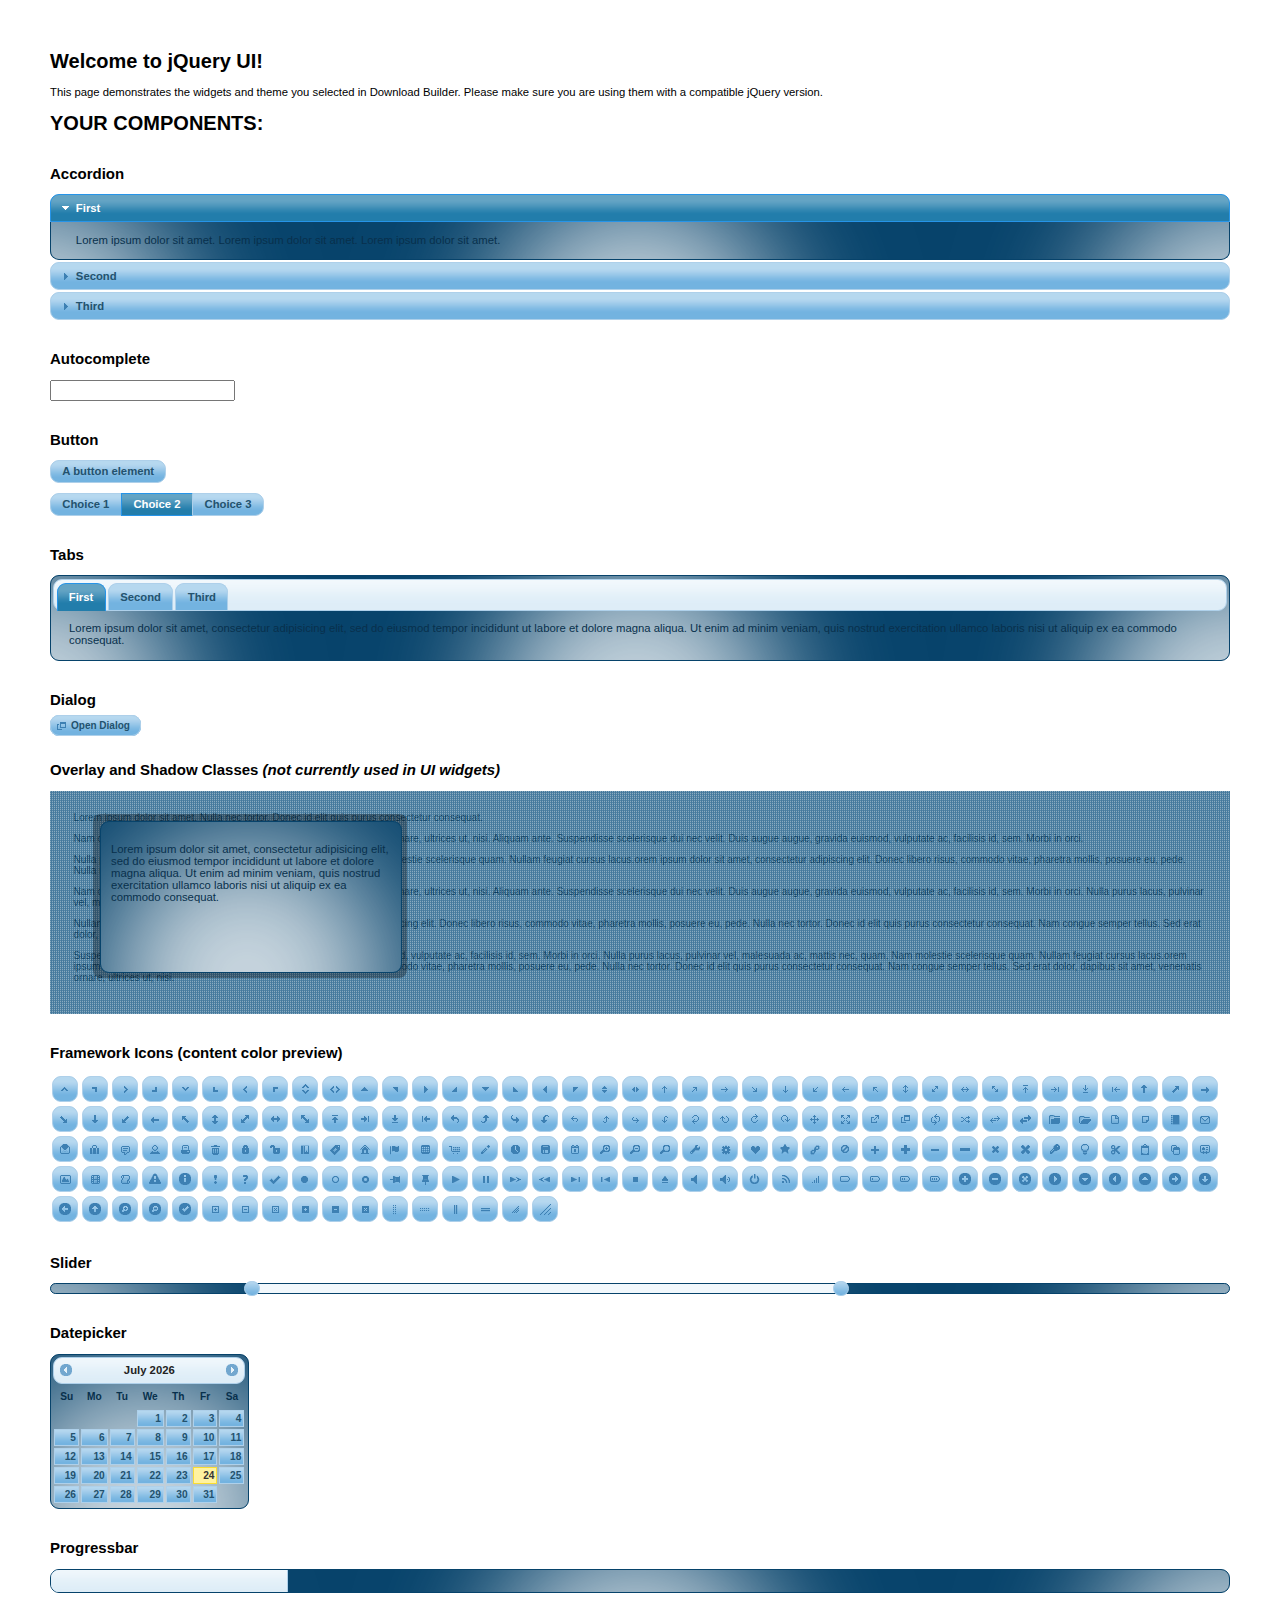
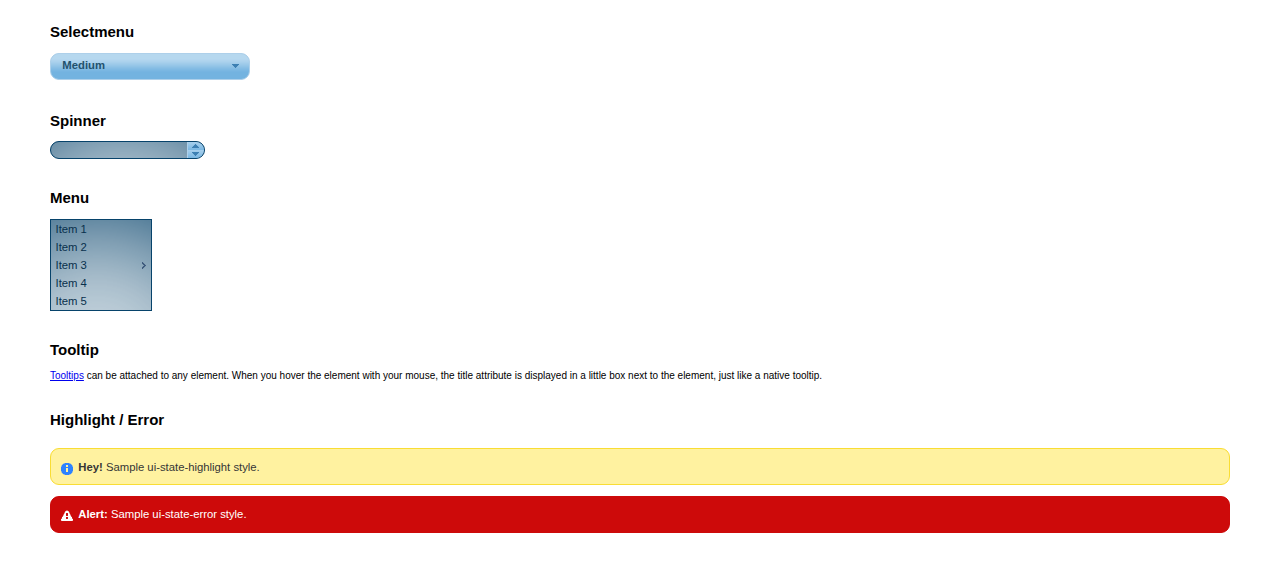
<file: es/target/es/jquery/index.html>
<!doctype html>
<html lang="us">
<head>
	<meta charset="utf-8">
	<title>jQuery UI Example Page</title>
	<link href="jquery-ui.css" rel="stylesheet">
	<style>
	body{
		font: 62.5% "Trebuchet MS", sans-serif;
		margin: 50px;
	}
	.demoHeaders {
		margin-top: 2em;
	}
	#dialog-link {
		padding: .4em 1em .4em 20px;
		text-decoration: none;
		position: relative;
	}
	#dialog-link span.ui-icon {
		margin: 0 5px 0 0;
		position: absolute;
		left: .2em;
		top: 50%;
		margin-top: -8px;
	}
	#icons {
		margin: 0;
		padding: 0;
	}
	#icons li {
		margin: 2px;
		position: relative;
		padding: 4px 0;
		cursor: pointer;
		float: left;
		list-style: none;
	}
	#icons span.ui-icon {
		float: left;
		margin: 0 4px;
	}
	.fakewindowcontain .ui-widget-overlay {
		position: absolute;
	}
	select {
		width: 200px;
	}
	</style>
</head>
<body>

<h1>Welcome to jQuery UI!</h1>

<div class="ui-widget">
	<p>This page demonstrates the widgets and theme you selected in Download Builder. Please make sure you are using them with a compatible jQuery version.</p>
</div>

<h1>YOUR COMPONENTS:</h1>


<!-- Accordion -->
<h2 class="demoHeaders">Accordion</h2>
<div id="accordion">
	<h3>First</h3>
	<div>Lorem ipsum dolor sit amet. Lorem ipsum dolor sit amet. Lorem ipsum dolor sit amet.</div>
	<h3>Second</h3>
	<div>Phasellus mattis tincidunt nibh.</div>
	<h3>Third</h3>
	<div>Nam dui erat, auctor a, dignissim quis.</div>
</div>



<!-- Autocomplete -->
<h2 class="demoHeaders">Autocomplete</h2>
<div>
	<input id="autocomplete" title="type &quot;a&quot;">
</div>



<!-- Button -->
<h2 class="demoHeaders">Button</h2>
<button id="button">A button element</button>
<form style="margin-top: 1em;">
	<div id="radioset">
		<input type="radio" id="radio1" name="radio"><label for="radio1">Choice 1</label>
		<input type="radio" id="radio2" name="radio" checked="checked"><label for="radio2">Choice 2</label>
		<input type="radio" id="radio3" name="radio"><label for="radio3">Choice 3</label>
	</div>
</form>



<!-- Tabs -->
<h2 class="demoHeaders">Tabs</h2>
<div id="tabs">
	<ul>
		<li><a href="#tabs-1">First</a></li>
		<li><a href="#tabs-2">Second</a></li>
		<li><a href="#tabs-3">Third</a></li>
	</ul>
	<div id="tabs-1">Lorem ipsum dolor sit amet, consectetur adipisicing elit, sed do eiusmod tempor incididunt ut labore et dolore magna aliqua. Ut enim ad minim veniam, quis nostrud exercitation ullamco laboris nisi ut aliquip ex ea commodo consequat.</div>
	<div id="tabs-2">Phasellus mattis tincidunt nibh. Cras orci urna, blandit id, pretium vel, aliquet ornare, felis. Maecenas scelerisque sem non nisl. Fusce sed lorem in enim dictum bibendum.</div>
	<div id="tabs-3">Nam dui erat, auctor a, dignissim quis, sollicitudin eu, felis. Pellentesque nisi urna, interdum eget, sagittis et, consequat vestibulum, lacus. Mauris porttitor ullamcorper augue.</div>
</div>



<!-- Dialog NOTE: Dialog is not generated by UI in this demo so it can be visually styled in themeroller-->
<h2 class="demoHeaders">Dialog</h2>
<p><a href="#" id="dialog-link" class="ui-state-default ui-corner-all"><span class="ui-icon ui-icon-newwin"></span>Open Dialog</a></p>

<h2 class="demoHeaders">Overlay and Shadow Classes <em>(not currently used in UI widgets)</em></h2>
<div style="position: relative; width: 96%; height: 200px; padding:1% 2%; overflow:hidden;" class="fakewindowcontain">
	<p>Lorem ipsum dolor sit amet,  Nulla nec tortor. Donec id elit quis purus consectetur consequat. </p><p>Nam congue semper tellus. Sed erat dolor, dapibus sit amet, venenatis ornare, ultrices ut, nisi. Aliquam ante. Suspendisse scelerisque dui nec velit. Duis augue augue, gravida euismod, vulputate ac, facilisis id, sem. Morbi in orci. </p><p>Nulla purus lacus, pulvinar vel, malesuada ac, mattis nec, quam. Nam molestie scelerisque quam. Nullam feugiat cursus lacus.orem ipsum dolor sit amet, consectetur adipiscing elit. Donec libero risus, commodo vitae, pharetra mollis, posuere eu, pede. Nulla nec tortor. Donec id elit quis purus consectetur consequat. </p><p>Nam congue semper tellus. Sed erat dolor, dapibus sit amet, venenatis ornare, ultrices ut, nisi. Aliquam ante. Suspendisse scelerisque dui nec velit. Duis augue augue, gravida euismod, vulputate ac, facilisis id, sem. Morbi in orci. Nulla purus lacus, pulvinar vel, malesuada ac, mattis nec, quam. Nam molestie scelerisque quam. </p><p>Nullam feugiat cursus lacus.orem ipsum dolor sit amet, consectetur adipiscing elit. Donec libero risus, commodo vitae, pharetra mollis, posuere eu, pede. Nulla nec tortor. Donec id elit quis purus consectetur consequat. Nam congue semper tellus. Sed erat dolor, dapibus sit amet, venenatis ornare, ultrices ut, nisi. Aliquam ante. </p><p>Suspendisse scelerisque dui nec velit. Duis augue augue, gravida euismod, vulputate ac, facilisis id, sem. Morbi in orci. Nulla purus lacus, pulvinar vel, malesuada ac, mattis nec, quam. Nam molestie scelerisque quam. Nullam feugiat cursus lacus.orem ipsum dolor sit amet, consectetur adipiscing elit. Donec libero risus, commodo vitae, pharetra mollis, posuere eu, pede. Nulla nec tortor. Donec id elit quis purus consectetur consequat. Nam congue semper tellus. Sed erat dolor, dapibus sit amet, venenatis ornare, ultrices ut, nisi. </p>

	<!-- ui-dialog -->
	<div class="ui-overlay"><div class="ui-widget-overlay"></div><div class="ui-widget-shadow ui-corner-all" style="width: 302px; height: 152px; position: absolute; left: 50px; top: 30px;"></div></div>
	<div style="position: absolute; width: 280px; height: 130px;left: 50px; top: 30px; padding: 10px;" class="ui-widget ui-widget-content ui-corner-all">
		<div class="ui-dialog-content ui-widget-content" style="background: none; border: 0;">
			<p>Lorem ipsum dolor sit amet, consectetur adipisicing elit, sed do eiusmod tempor incididunt ut labore et dolore magna aliqua. Ut enim ad minim veniam, quis nostrud exercitation ullamco laboris nisi ut aliquip ex ea commodo consequat.</p>
		</div>
	</div>

</div>

<!-- ui-dialog -->
<div id="dialog" title="Dialog Title">
	<p>Lorem ipsum dolor sit amet, consectetur adipisicing elit, sed do eiusmod tempor incididunt ut labore et dolore magna aliqua. Ut enim ad minim veniam, quis nostrud exercitation ullamco laboris nisi ut aliquip ex ea commodo consequat.</p>
</div>



<h2 class="demoHeaders">Framework Icons (content color preview)</h2>
<ul id="icons" class="ui-widget ui-helper-clearfix">
	<li class="ui-state-default ui-corner-all" title=".ui-icon-carat-1-n"><span class="ui-icon ui-icon-carat-1-n"></span></li>
	<li class="ui-state-default ui-corner-all" title=".ui-icon-carat-1-ne"><span class="ui-icon ui-icon-carat-1-ne"></span></li>
	<li class="ui-state-default ui-corner-all" title=".ui-icon-carat-1-e"><span class="ui-icon ui-icon-carat-1-e"></span></li>
	<li class="ui-state-default ui-corner-all" title=".ui-icon-carat-1-se"><span class="ui-icon ui-icon-carat-1-se"></span></li>
	<li class="ui-state-default ui-corner-all" title=".ui-icon-carat-1-s"><span class="ui-icon ui-icon-carat-1-s"></span></li>
	<li class="ui-state-default ui-corner-all" title=".ui-icon-carat-1-sw"><span class="ui-icon ui-icon-carat-1-sw"></span></li>
	<li class="ui-state-default ui-corner-all" title=".ui-icon-carat-1-w"><span class="ui-icon ui-icon-carat-1-w"></span></li>
	<li class="ui-state-default ui-corner-all" title=".ui-icon-carat-1-nw"><span class="ui-icon ui-icon-carat-1-nw"></span></li>
	<li class="ui-state-default ui-corner-all" title=".ui-icon-carat-2-n-s"><span class="ui-icon ui-icon-carat-2-n-s"></span></li>
	<li class="ui-state-default ui-corner-all" title=".ui-icon-carat-2-e-w"><span class="ui-icon ui-icon-carat-2-e-w"></span></li>
	<li class="ui-state-default ui-corner-all" title=".ui-icon-triangle-1-n"><span class="ui-icon ui-icon-triangle-1-n"></span></li>
	<li class="ui-state-default ui-corner-all" title=".ui-icon-triangle-1-ne"><span class="ui-icon ui-icon-triangle-1-ne"></span></li>
	<li class="ui-state-default ui-corner-all" title=".ui-icon-triangle-1-e"><span class="ui-icon ui-icon-triangle-1-e"></span></li>
	<li class="ui-state-default ui-corner-all" title=".ui-icon-triangle-1-se"><span class="ui-icon ui-icon-triangle-1-se"></span></li>
	<li class="ui-state-default ui-corner-all" title=".ui-icon-triangle-1-s"><span class="ui-icon ui-icon-triangle-1-s"></span></li>
	<li class="ui-state-default ui-corner-all" title=".ui-icon-triangle-1-sw"><span class="ui-icon ui-icon-triangle-1-sw"></span></li>
	<li class="ui-state-default ui-corner-all" title=".ui-icon-triangle-1-w"><span class="ui-icon ui-icon-triangle-1-w"></span></li>
	<li class="ui-state-default ui-corner-all" title=".ui-icon-triangle-1-nw"><span class="ui-icon ui-icon-triangle-1-nw"></span></li>
	<li class="ui-state-default ui-corner-all" title=".ui-icon-triangle-2-n-s"><span class="ui-icon ui-icon-triangle-2-n-s"></span></li>
	<li class="ui-state-default ui-corner-all" title=".ui-icon-triangle-2-e-w"><span class="ui-icon ui-icon-triangle-2-e-w"></span></li>
	<li class="ui-state-default ui-corner-all" title=".ui-icon-arrow-1-n"><span class="ui-icon ui-icon-arrow-1-n"></span></li>
	<li class="ui-state-default ui-corner-all" title=".ui-icon-arrow-1-ne"><span class="ui-icon ui-icon-arrow-1-ne"></span></li>
	<li class="ui-state-default ui-corner-all" title=".ui-icon-arrow-1-e"><span class="ui-icon ui-icon-arrow-1-e"></span></li>
	<li class="ui-state-default ui-corner-all" title=".ui-icon-arrow-1-se"><span class="ui-icon ui-icon-arrow-1-se"></span></li>
	<li class="ui-state-default ui-corner-all" title=".ui-icon-arrow-1-s"><span class="ui-icon ui-icon-arrow-1-s"></span></li>
	<li class="ui-state-default ui-corner-all" title=".ui-icon-arrow-1-sw"><span class="ui-icon ui-icon-arrow-1-sw"></span></li>
	<li class="ui-state-default ui-corner-all" title=".ui-icon-arrow-1-w"><span class="ui-icon ui-icon-arrow-1-w"></span></li>
	<li class="ui-state-default ui-corner-all" title=".ui-icon-arrow-1-nw"><span class="ui-icon ui-icon-arrow-1-nw"></span></li>
	<li class="ui-state-default ui-corner-all" title=".ui-icon-arrow-2-n-s"><span class="ui-icon ui-icon-arrow-2-n-s"></span></li>
	<li class="ui-state-default ui-corner-all" title=".ui-icon-arrow-2-ne-sw"><span class="ui-icon ui-icon-arrow-2-ne-sw"></span></li>
	<li class="ui-state-default ui-corner-all" title=".ui-icon-arrow-2-e-w"><span class="ui-icon ui-icon-arrow-2-e-w"></span></li>
	<li class="ui-state-default ui-corner-all" title=".ui-icon-arrow-2-se-nw"><span class="ui-icon ui-icon-arrow-2-se-nw"></span></li>
	<li class="ui-state-default ui-corner-all" title=".ui-icon-arrowstop-1-n"><span class="ui-icon ui-icon-arrowstop-1-n"></span></li>
	<li class="ui-state-default ui-corner-all" title=".ui-icon-arrowstop-1-e"><span class="ui-icon ui-icon-arrowstop-1-e"></span></li>
	<li class="ui-state-default ui-corner-all" title=".ui-icon-arrowstop-1-s"><span class="ui-icon ui-icon-arrowstop-1-s"></span></li>
	<li class="ui-state-default ui-corner-all" title=".ui-icon-arrowstop-1-w"><span class="ui-icon ui-icon-arrowstop-1-w"></span></li>
	<li class="ui-state-default ui-corner-all" title=".ui-icon-arrowthick-1-n"><span class="ui-icon ui-icon-arrowthick-1-n"></span></li>
	<li class="ui-state-default ui-corner-all" title=".ui-icon-arrowthick-1-ne"><span class="ui-icon ui-icon-arrowthick-1-ne"></span></li>
	<li class="ui-state-default ui-corner-all" title=".ui-icon-arrowthick-1-e"><span class="ui-icon ui-icon-arrowthick-1-e"></span></li>
	<li class="ui-state-default ui-corner-all" title=".ui-icon-arrowthick-1-se"><span class="ui-icon ui-icon-arrowthick-1-se"></span></li>
	<li class="ui-state-default ui-corner-all" title=".ui-icon-arrowthick-1-s"><span class="ui-icon ui-icon-arrowthick-1-s"></span></li>
	<li class="ui-state-default ui-corner-all" title=".ui-icon-arrowthick-1-sw"><span class="ui-icon ui-icon-arrowthick-1-sw"></span></li>
	<li class="ui-state-default ui-corner-all" title=".ui-icon-arrowthick-1-w"><span class="ui-icon ui-icon-arrowthick-1-w"></span></li>
	<li class="ui-state-default ui-corner-all" title=".ui-icon-arrowthick-1-nw"><span class="ui-icon ui-icon-arrowthick-1-nw"></span></li>
	<li class="ui-state-default ui-corner-all" title=".ui-icon-arrowthick-2-n-s"><span class="ui-icon ui-icon-arrowthick-2-n-s"></span></li>
	<li class="ui-state-default ui-corner-all" title=".ui-icon-arrowthick-2-ne-sw"><span class="ui-icon ui-icon-arrowthick-2-ne-sw"></span></li>
	<li class="ui-state-default ui-corner-all" title=".ui-icon-arrowthick-2-e-w"><span class="ui-icon ui-icon-arrowthick-2-e-w"></span></li>
	<li class="ui-state-default ui-corner-all" title=".ui-icon-arrowthick-2-se-nw"><span class="ui-icon ui-icon-arrowthick-2-se-nw"></span></li>
	<li class="ui-state-default ui-corner-all" title=".ui-icon-arrowthickstop-1-n"><span class="ui-icon ui-icon-arrowthickstop-1-n"></span></li>
	<li class="ui-state-default ui-corner-all" title=".ui-icon-arrowthickstop-1-e"><span class="ui-icon ui-icon-arrowthickstop-1-e"></span></li>
	<li class="ui-state-default ui-corner-all" title=".ui-icon-arrowthickstop-1-s"><span class="ui-icon ui-icon-arrowthickstop-1-s"></span></li>
	<li class="ui-state-default ui-corner-all" title=".ui-icon-arrowthickstop-1-w"><span class="ui-icon ui-icon-arrowthickstop-1-w"></span></li>
	<li class="ui-state-default ui-corner-all" title=".ui-icon-arrowreturnthick-1-w"><span class="ui-icon ui-icon-arrowreturnthick-1-w"></span></li>
	<li class="ui-state-default ui-corner-all" title=".ui-icon-arrowreturnthick-1-n"><span class="ui-icon ui-icon-arrowreturnthick-1-n"></span></li>
	<li class="ui-state-default ui-corner-all" title=".ui-icon-arrowreturnthick-1-e"><span class="ui-icon ui-icon-arrowreturnthick-1-e"></span></li>
	<li class="ui-state-default ui-corner-all" title=".ui-icon-arrowreturnthick-1-s"><span class="ui-icon ui-icon-arrowreturnthick-1-s"></span></li>
	<li class="ui-state-default ui-corner-all" title=".ui-icon-arrowreturn-1-w"><span class="ui-icon ui-icon-arrowreturn-1-w"></span></li>
	<li class="ui-state-default ui-corner-all" title=".ui-icon-arrowreturn-1-n"><span class="ui-icon ui-icon-arrowreturn-1-n"></span></li>
	<li class="ui-state-default ui-corner-all" title=".ui-icon-arrowreturn-1-e"><span class="ui-icon ui-icon-arrowreturn-1-e"></span></li>
	<li class="ui-state-default ui-corner-all" title=".ui-icon-arrowreturn-1-s"><span class="ui-icon ui-icon-arrowreturn-1-s"></span></li>
	<li class="ui-state-default ui-corner-all" title=".ui-icon-arrowrefresh-1-w"><span class="ui-icon ui-icon-arrowrefresh-1-w"></span></li>
	<li class="ui-state-default ui-corner-all" title=".ui-icon-arrowrefresh-1-n"><span class="ui-icon ui-icon-arrowrefresh-1-n"></span></li>
	<li class="ui-state-default ui-corner-all" title=".ui-icon-arrowrefresh-1-e"><span class="ui-icon ui-icon-arrowrefresh-1-e"></span></li>
	<li class="ui-state-default ui-corner-all" title=".ui-icon-arrowrefresh-1-s"><span class="ui-icon ui-icon-arrowrefresh-1-s"></span></li>
	<li class="ui-state-default ui-corner-all" title=".ui-icon-arrow-4"><span class="ui-icon ui-icon-arrow-4"></span></li>
	<li class="ui-state-default ui-corner-all" title=".ui-icon-arrow-4-diag"><span class="ui-icon ui-icon-arrow-4-diag"></span></li>
	<li class="ui-state-default ui-corner-all" title=".ui-icon-extlink"><span class="ui-icon ui-icon-extlink"></span></li>
	<li class="ui-state-default ui-corner-all" title=".ui-icon-newwin"><span class="ui-icon ui-icon-newwin"></span></li>
	<li class="ui-state-default ui-corner-all" title=".ui-icon-refresh"><span class="ui-icon ui-icon-refresh"></span></li>
	<li class="ui-state-default ui-corner-all" title=".ui-icon-shuffle"><span class="ui-icon ui-icon-shuffle"></span></li>
	<li class="ui-state-default ui-corner-all" title=".ui-icon-transfer-e-w"><span class="ui-icon ui-icon-transfer-e-w"></span></li>
	<li class="ui-state-default ui-corner-all" title=".ui-icon-transferthick-e-w"><span class="ui-icon ui-icon-transferthick-e-w"></span></li>
	<li class="ui-state-default ui-corner-all" title=".ui-icon-folder-collapsed"><span class="ui-icon ui-icon-folder-collapsed"></span></li>
	<li class="ui-state-default ui-corner-all" title=".ui-icon-folder-open"><span class="ui-icon ui-icon-folder-open"></span></li>
	<li class="ui-state-default ui-corner-all" title=".ui-icon-document"><span class="ui-icon ui-icon-document"></span></li>
	<li class="ui-state-default ui-corner-all" title=".ui-icon-document-b"><span class="ui-icon ui-icon-document-b"></span></li>
	<li class="ui-state-default ui-corner-all" title=".ui-icon-note"><span class="ui-icon ui-icon-note"></span></li>
	<li class="ui-state-default ui-corner-all" title=".ui-icon-mail-closed"><span class="ui-icon ui-icon-mail-closed"></span></li>
	<li class="ui-state-default ui-corner-all" title=".ui-icon-mail-open"><span class="ui-icon ui-icon-mail-open"></span></li>
	<li class="ui-state-default ui-corner-all" title=".ui-icon-suitcase"><span class="ui-icon ui-icon-suitcase"></span></li>
	<li class="ui-state-default ui-corner-all" title=".ui-icon-comment"><span class="ui-icon ui-icon-comment"></span></li>
	<li class="ui-state-default ui-corner-all" title=".ui-icon-person"><span class="ui-icon ui-icon-person"></span></li>
	<li class="ui-state-default ui-corner-all" title=".ui-icon-print"><span class="ui-icon ui-icon-print"></span></li>
	<li class="ui-state-default ui-corner-all" title=".ui-icon-trash"><span class="ui-icon ui-icon-trash"></span></li>
	<li class="ui-state-default ui-corner-all" title=".ui-icon-locked"><span class="ui-icon ui-icon-locked"></span></li>
	<li class="ui-state-default ui-corner-all" title=".ui-icon-unlocked"><span class="ui-icon ui-icon-unlocked"></span></li>
	<li class="ui-state-default ui-corner-all" title=".ui-icon-bookmark"><span class="ui-icon ui-icon-bookmark"></span></li>
	<li class="ui-state-default ui-corner-all" title=".ui-icon-tag"><span class="ui-icon ui-icon-tag"></span></li>
	<li class="ui-state-default ui-corner-all" title=".ui-icon-home"><span class="ui-icon ui-icon-home"></span></li>
	<li class="ui-state-default ui-corner-all" title=".ui-icon-flag"><span class="ui-icon ui-icon-flag"></span></li>
	<li class="ui-state-default ui-corner-all" title=".ui-icon-calculator"><span class="ui-icon ui-icon-calculator"></span></li>
	<li class="ui-state-default ui-corner-all" title=".ui-icon-cart"><span class="ui-icon ui-icon-cart"></span></li>
	<li class="ui-state-default ui-corner-all" title=".ui-icon-pencil"><span class="ui-icon ui-icon-pencil"></span></li>
	<li class="ui-state-default ui-corner-all" title=".ui-icon-clock"><span class="ui-icon ui-icon-clock"></span></li>
	<li class="ui-state-default ui-corner-all" title=".ui-icon-disk"><span class="ui-icon ui-icon-disk"></span></li>
	<li class="ui-state-default ui-corner-all" title=".ui-icon-calendar"><span class="ui-icon ui-icon-calendar"></span></li>
	<li class="ui-state-default ui-corner-all" title=".ui-icon-zoomin"><span class="ui-icon ui-icon-zoomin"></span></li>
	<li class="ui-state-default ui-corner-all" title=".ui-icon-zoomout"><span class="ui-icon ui-icon-zoomout"></span></li>
	<li class="ui-state-default ui-corner-all" title=".ui-icon-search"><span class="ui-icon ui-icon-search"></span></li>
	<li class="ui-state-default ui-corner-all" title=".ui-icon-wrench"><span class="ui-icon ui-icon-wrench"></span></li>
	<li class="ui-state-default ui-corner-all" title=".ui-icon-gear"><span class="ui-icon ui-icon-gear"></span></li>
	<li class="ui-state-default ui-corner-all" title=".ui-icon-heart"><span class="ui-icon ui-icon-heart"></span></li>
	<li class="ui-state-default ui-corner-all" title=".ui-icon-star"><span class="ui-icon ui-icon-star"></span></li>
	<li class="ui-state-default ui-corner-all" title=".ui-icon-link"><span class="ui-icon ui-icon-link"></span></li>
	<li class="ui-state-default ui-corner-all" title=".ui-icon-cancel"><span class="ui-icon ui-icon-cancel"></span></li>
	<li class="ui-state-default ui-corner-all" title=".ui-icon-plus"><span class="ui-icon ui-icon-plus"></span></li>
	<li class="ui-state-default ui-corner-all" title=".ui-icon-plusthick"><span class="ui-icon ui-icon-plusthick"></span></li>
	<li class="ui-state-default ui-corner-all" title=".ui-icon-minus"><span class="ui-icon ui-icon-minus"></span></li>
	<li class="ui-state-default ui-corner-all" title=".ui-icon-minusthick"><span class="ui-icon ui-icon-minusthick"></span></li>
	<li class="ui-state-default ui-corner-all" title=".ui-icon-close"><span class="ui-icon ui-icon-close"></span></li>
	<li class="ui-state-default ui-corner-all" title=".ui-icon-closethick"><span class="ui-icon ui-icon-closethick"></span></li>
	<li class="ui-state-default ui-corner-all" title=".ui-icon-key"><span class="ui-icon ui-icon-key"></span></li>
	<li class="ui-state-default ui-corner-all" title=".ui-icon-lightbulb"><span class="ui-icon ui-icon-lightbulb"></span></li>
	<li class="ui-state-default ui-corner-all" title=".ui-icon-scissors"><span class="ui-icon ui-icon-scissors"></span></li>
	<li class="ui-state-default ui-corner-all" title=".ui-icon-clipboard"><span class="ui-icon ui-icon-clipboard"></span></li>
	<li class="ui-state-default ui-corner-all" title=".ui-icon-copy"><span class="ui-icon ui-icon-copy"></span></li>
	<li class="ui-state-default ui-corner-all" title=".ui-icon-contact"><span class="ui-icon ui-icon-contact"></span></li>
	<li class="ui-state-default ui-corner-all" title=".ui-icon-image"><span class="ui-icon ui-icon-image"></span></li>
	<li class="ui-state-default ui-corner-all" title=".ui-icon-video"><span class="ui-icon ui-icon-video"></span></li>
	<li class="ui-state-default ui-corner-all" title=".ui-icon-script"><span class="ui-icon ui-icon-script"></span></li>
	<li class="ui-state-default ui-corner-all" title=".ui-icon-alert"><span class="ui-icon ui-icon-alert"></span></li>
	<li class="ui-state-default ui-corner-all" title=".ui-icon-info"><span class="ui-icon ui-icon-info"></span></li>
	<li class="ui-state-default ui-corner-all" title=".ui-icon-notice"><span class="ui-icon ui-icon-notice"></span></li>
	<li class="ui-state-default ui-corner-all" title=".ui-icon-help"><span class="ui-icon ui-icon-help"></span></li>
	<li class="ui-state-default ui-corner-all" title=".ui-icon-check"><span class="ui-icon ui-icon-check"></span></li>
	<li class="ui-state-default ui-corner-all" title=".ui-icon-bullet"><span class="ui-icon ui-icon-bullet"></span></li>
	<li class="ui-state-default ui-corner-all" title=".ui-icon-radio-off"><span class="ui-icon ui-icon-radio-off"></span></li>
	<li class="ui-state-default ui-corner-all" title=".ui-icon-radio-on"><span class="ui-icon ui-icon-radio-on"></span></li>
	<li class="ui-state-default ui-corner-all" title=".ui-icon-pin-w"><span class="ui-icon ui-icon-pin-w"></span></li>
	<li class="ui-state-default ui-corner-all" title=".ui-icon-pin-s"><span class="ui-icon ui-icon-pin-s"></span></li>
	<li class="ui-state-default ui-corner-all" title=".ui-icon-play"><span class="ui-icon ui-icon-play"></span></li>
	<li class="ui-state-default ui-corner-all" title=".ui-icon-pause"><span class="ui-icon ui-icon-pause"></span></li>
	<li class="ui-state-default ui-corner-all" title=".ui-icon-seek-next"><span class="ui-icon ui-icon-seek-next"></span></li>
	<li class="ui-state-default ui-corner-all" title=".ui-icon-seek-prev"><span class="ui-icon ui-icon-seek-prev"></span></li>
	<li class="ui-state-default ui-corner-all" title=".ui-icon-seek-end"><span class="ui-icon ui-icon-seek-end"></span></li>
	<li class="ui-state-default ui-corner-all" title=".ui-icon-seek-first"><span class="ui-icon ui-icon-seek-first"></span></li>
	<li class="ui-state-default ui-corner-all" title=".ui-icon-stop"><span class="ui-icon ui-icon-stop"></span></li>
	<li class="ui-state-default ui-corner-all" title=".ui-icon-eject"><span class="ui-icon ui-icon-eject"></span></li>
	<li class="ui-state-default ui-corner-all" title=".ui-icon-volume-off"><span class="ui-icon ui-icon-volume-off"></span></li>
	<li class="ui-state-default ui-corner-all" title=".ui-icon-volume-on"><span class="ui-icon ui-icon-volume-on"></span></li>
	<li class="ui-state-default ui-corner-all" title=".ui-icon-power"><span class="ui-icon ui-icon-power"></span></li>
	<li class="ui-state-default ui-corner-all" title=".ui-icon-signal-diag"><span class="ui-icon ui-icon-signal-diag"></span></li>
	<li class="ui-state-default ui-corner-all" title=".ui-icon-signal"><span class="ui-icon ui-icon-signal"></span></li>
	<li class="ui-state-default ui-corner-all" title=".ui-icon-battery-0"><span class="ui-icon ui-icon-battery-0"></span></li>
	<li class="ui-state-default ui-corner-all" title=".ui-icon-battery-1"><span class="ui-icon ui-icon-battery-1"></span></li>
	<li class="ui-state-default ui-corner-all" title=".ui-icon-battery-2"><span class="ui-icon ui-icon-battery-2"></span></li>
	<li class="ui-state-default ui-corner-all" title=".ui-icon-battery-3"><span class="ui-icon ui-icon-battery-3"></span></li>
	<li class="ui-state-default ui-corner-all" title=".ui-icon-circle-plus"><span class="ui-icon ui-icon-circle-plus"></span></li>
	<li class="ui-state-default ui-corner-all" title=".ui-icon-circle-minus"><span class="ui-icon ui-icon-circle-minus"></span></li>
	<li class="ui-state-default ui-corner-all" title=".ui-icon-circle-close"><span class="ui-icon ui-icon-circle-close"></span></li>
	<li class="ui-state-default ui-corner-all" title=".ui-icon-circle-triangle-e"><span class="ui-icon ui-icon-circle-triangle-e"></span></li>
	<li class="ui-state-default ui-corner-all" title=".ui-icon-circle-triangle-s"><span class="ui-icon ui-icon-circle-triangle-s"></span></li>
	<li class="ui-state-default ui-corner-all" title=".ui-icon-circle-triangle-w"><span class="ui-icon ui-icon-circle-triangle-w"></span></li>
	<li class="ui-state-default ui-corner-all" title=".ui-icon-circle-triangle-n"><span class="ui-icon ui-icon-circle-triangle-n"></span></li>
	<li class="ui-state-default ui-corner-all" title=".ui-icon-circle-arrow-e"><span class="ui-icon ui-icon-circle-arrow-e"></span></li>
	<li class="ui-state-default ui-corner-all" title=".ui-icon-circle-arrow-s"><span class="ui-icon ui-icon-circle-arrow-s"></span></li>
	<li class="ui-state-default ui-corner-all" title=".ui-icon-circle-arrow-w"><span class="ui-icon ui-icon-circle-arrow-w"></span></li>
	<li class="ui-state-default ui-corner-all" title=".ui-icon-circle-arrow-n"><span class="ui-icon ui-icon-circle-arrow-n"></span></li>
	<li class="ui-state-default ui-corner-all" title=".ui-icon-circle-zoomin"><span class="ui-icon ui-icon-circle-zoomin"></span></li>
	<li class="ui-state-default ui-corner-all" title=".ui-icon-circle-zoomout"><span class="ui-icon ui-icon-circle-zoomout"></span></li>
	<li class="ui-state-default ui-corner-all" title=".ui-icon-circle-check"><span class="ui-icon ui-icon-circle-check"></span></li>
	<li class="ui-state-default ui-corner-all" title=".ui-icon-circlesmall-plus"><span class="ui-icon ui-icon-circlesmall-plus"></span></li>
	<li class="ui-state-default ui-corner-all" title=".ui-icon-circlesmall-minus"><span class="ui-icon ui-icon-circlesmall-minus"></span></li>
	<li class="ui-state-default ui-corner-all" title=".ui-icon-circlesmall-close"><span class="ui-icon ui-icon-circlesmall-close"></span></li>
	<li class="ui-state-default ui-corner-all" title=".ui-icon-squaresmall-plus"><span class="ui-icon ui-icon-squaresmall-plus"></span></li>
	<li class="ui-state-default ui-corner-all" title=".ui-icon-squaresmall-minus"><span class="ui-icon ui-icon-squaresmall-minus"></span></li>
	<li class="ui-state-default ui-corner-all" title=".ui-icon-squaresmall-close"><span class="ui-icon ui-icon-squaresmall-close"></span></li>
	<li class="ui-state-default ui-corner-all" title=".ui-icon-grip-dotted-vertical"><span class="ui-icon ui-icon-grip-dotted-vertical"></span></li>
	<li class="ui-state-default ui-corner-all" title=".ui-icon-grip-dotted-horizontal"><span class="ui-icon ui-icon-grip-dotted-horizontal"></span></li>
	<li class="ui-state-default ui-corner-all" title=".ui-icon-grip-solid-vertical"><span class="ui-icon ui-icon-grip-solid-vertical"></span></li>
	<li class="ui-state-default ui-corner-all" title=".ui-icon-grip-solid-horizontal"><span class="ui-icon ui-icon-grip-solid-horizontal"></span></li>
	<li class="ui-state-default ui-corner-all" title=".ui-icon-gripsmall-diagonal-se"><span class="ui-icon ui-icon-gripsmall-diagonal-se"></span></li>
	<li class="ui-state-default ui-corner-all" title=".ui-icon-grip-diagonal-se"><span class="ui-icon ui-icon-grip-diagonal-se"></span></li>
</ul>


<!-- Slider -->
<h2 class="demoHeaders">Slider</h2>
<div id="slider"></div>



<!-- Datepicker -->
<h2 class="demoHeaders">Datepicker</h2>
<div id="datepicker"></div>



<!-- Progressbar -->
<h2 class="demoHeaders">Progressbar</h2>
<div id="progressbar"></div>



<!-- Progressbar -->
<h2 class="demoHeaders">Selectmenu</h2>
<select id="selectmenu">
	<option>Slower</option>
	<option>Slow</option>
	<option selected="selected">Medium</option>
	<option>Fast</option>
	<option>Faster</option>
</select>



<!-- Spinner -->
<h2 class="demoHeaders">Spinner</h2>
<input id="spinner">



<!-- Menu -->
<h2 class="demoHeaders">Menu</h2>
<ul style="width:100px;" id="menu">
	<li>Item 1</li>
	<li>Item 2</li>
	<li>Item 3
		<ul>
			<li>Item 3-1</li>
			<li>Item 3-2</li>
			<li>Item 3-3</li>
			<li>Item 3-4</li>
			<li>Item 3-5</li>
		</ul>
	</li>
	<li>Item 4</li>
	<li>Item 5</li>
</ul>



<!-- Tooltip -->
<h2 class="demoHeaders">Tooltip</h2>
<p id="tooltip">
	<a href="#" title="That&apos;s what this widget is">Tooltips</a> can be attached to any element. When you hover
the element with your mouse, the title attribute is displayed in a little box next to the element, just like a native tooltip.
</p>


<!-- Highlight / Error -->
<h2 class="demoHeaders">Highlight / Error</h2>
<div class="ui-widget">
	<div class="ui-state-highlight ui-corner-all" style="margin-top: 20px; padding: 0 .7em;">
		<p><span class="ui-icon ui-icon-info" style="float: left; margin-right: .3em;"></span>
		<strong>Hey!</strong> Sample ui-state-highlight style.</p>
	</div>
</div>
<br>
<div class="ui-widget">
	<div class="ui-state-error ui-corner-all" style="padding: 0 .7em;">
		<p><span class="ui-icon ui-icon-alert" style="float: left; margin-right: .3em;"></span>
		<strong>Alert:</strong> Sample ui-state-error style.</p>
	</div>
</div>

<script src="external/jquery/jquery.js"></script>
<script src="jquery-ui.js"></script>
<script>

$( "#accordion" ).accordion();

var availableTags = [
	"ActionScript",
	"AppleScript",
	"Asp",
	"BASIC",
	"C",
	"C++",
	"Clojure",
	"COBOL",
	"ColdFusion",
	"Erlang",
	"Fortran",
	"Groovy",
	"Haskell",
	"Java",
	"JavaScript",
	"Lisp",
	"Perl",
	"PHP",
	"Python",
	"Ruby",
	"Scala",
	"Scheme"
];
$( "#autocomplete" ).autocomplete({
	source: availableTags
});



$( "#button" ).button();
$( "#radioset" ).buttonset();



$( "#tabs" ).tabs();



$( "#dialog" ).dialog({
	autoOpen: false,
	width: 400,
	buttons: [
		{
			text: "Ok",
			click: function() {
				$( this ).dialog( "close" );
			}
		},
		{
			text: "Cancel",
			click: function() {
				$( this ).dialog( "close" );
			}
		}
	]
});

// Link to open the dialog
$( "#dialog-link" ).click(function( event ) {
	$( "#dialog" ).dialog( "open" );
	event.preventDefault();
});



$( "#datepicker" ).datepicker({
	inline: true
});



$( "#slider" ).slider({
	range: true,
	values: [ 17, 67 ]
});



$( "#progressbar" ).progressbar({
	value: 20
});



$( "#spinner" ).spinner();



$( "#menu" ).menu();



$( "#tooltip" ).tooltip();



$( "#selectmenu" ).selectmenu();


// Hover states on the static widgets
$( "#dialog-link, #icons li" ).hover(
	function() {
		$( this ).addClass( "ui-state-hover" );
	},
	function() {
		$( this ).removeClass( "ui-state-hover" );
	}
);
</script>
</body>
</html>
</file>
